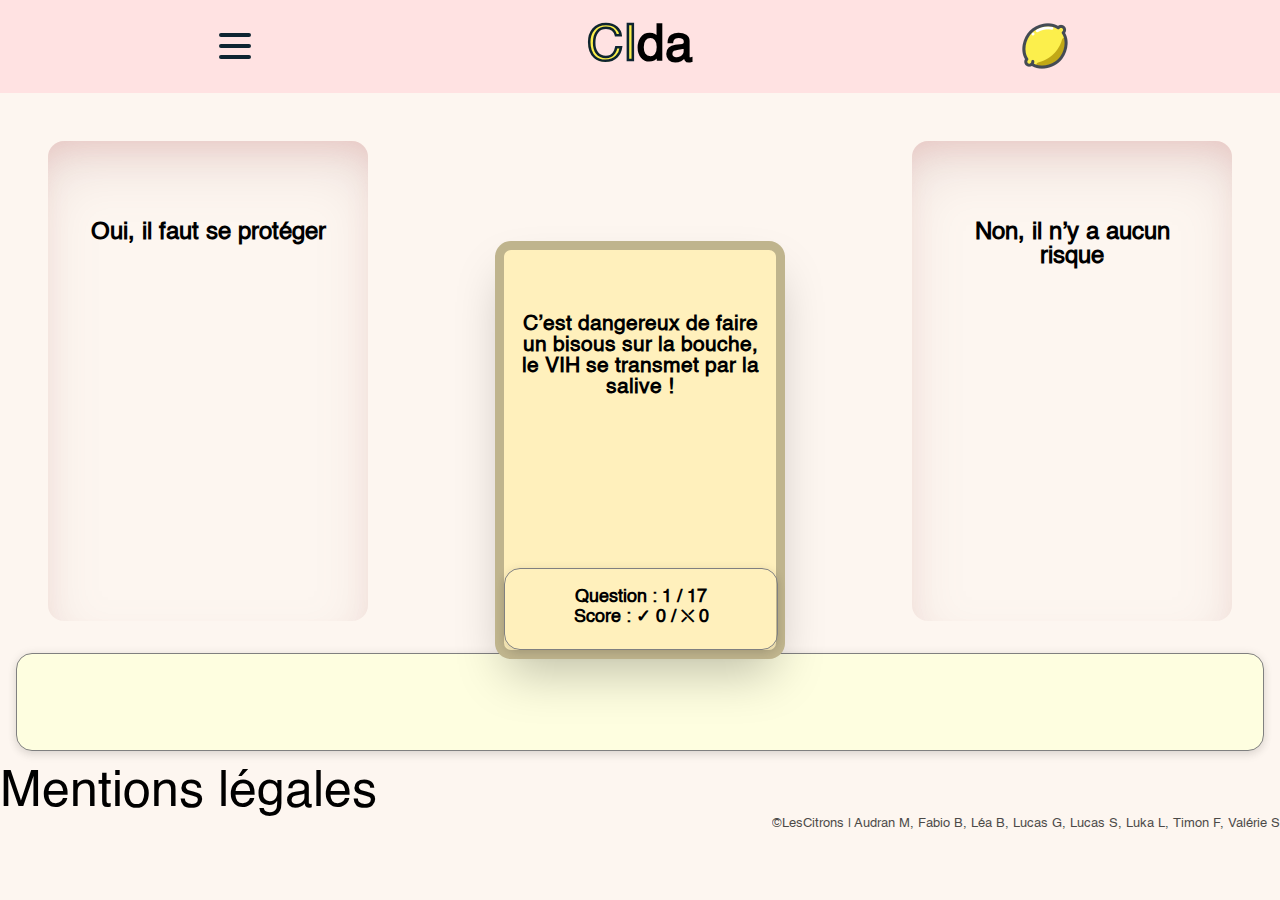
<file: nuitDeLinfo/index.html>
<!DOCTYPE html>
<html lang="fr">
  <head>
    <meta charset="utf-8"/>
    <title>CIda</title>
    <link rel="stylesheet" href="style.css"></link>
    <script type="text/javascript" src="./script.js" async></script>
 <script>
    let currentDroppable = null;

    ball.onmousedown = function(event) {

      let shiftX = event.clientX - ball.getBoundingClientRect().left;
      let shiftY = event.clientY - ball.getBoundingClientRect().top;

      ball.style.position = 'absolute';
      ball.style.zIndex = 1000;
      document.body.append(ball);

      moveAt(event.pageX, event.pageY);

      function moveAt(pageX, pageY) {
        ball.style.left = pageX - shiftX + 'px';
        ball.style.top = pageY - shiftY + 'px';
      }

      function onMouseMove(event) {
        moveAt(event.pageX, event.pageY);

        ball.hidden = true;
        let elemBelow = document.elementFromPoint(event.clientX, event.clientY);
        ball.hidden = false;

        if (!elemBelow) return;

        let droppableBelow = elemBelow.closest('.droppable');
        if (currentDroppable != droppableBelow) {
          if (currentDroppable) { // null lorsque nous étions sur un élément déposable avant cet évènement
            leaveDroppable(currentDroppable);
          }
          currentDroppable = droppableBelow;
          if (currentDroppable) { // null si nous ne n'atterrissions pas sur un élément déposable maintenant
            // (peut être a juste quitte l'objet déposable)
            enterDroppable(currentDroppable);
          }
        }
      }

      document.addEventListener('mousemove', onMouseMove);

      ball.onmouseup = function() {
        document.removeEventListener('mousemove', onMouseMove);
        ball.onmouseup = null;
      };

    };

    function enterDroppable(elem) {
      elem.style.background = 'pink';
    }

    function leaveDroppable(elem) {
      elem.style.background = '';
    }

    ball.ondragstart = function() {
      return false;
    };
  </script>
    <meta name="viewport" content="width=device-width, initial-scale=1">
    <link rel="icon" type="image/png" href="./Lemon.png" />
  </head>

  <body>
    <header>
        <nav>
            <div id="nav-container">
                <input type="checkbox" id="checkbox"/>
                    <div id="hamburger">
                        <span class="line line1"></span>
                        <span class="line line2"></span>
                        <span class="line line3"></span>
                    </div>
                    <div id="menu">
                        <ul>
                          <li><a href="index.html">Page d'accueil</a></li>
                          <li><a href="Formulaire.html">Refus Gravissime<br> des Pim's Dociles</a></li>
                          <li><a href="legal.html">Mentions Légales</a></li>
                        </ul>
                    </div>
            </div>
            <h1><a href="index.html"><span id="jaune">CI</span>da</a></h1>  
            <div id="citron"></div>
        </nav>
    </header>

    <main>
      <body>
        <div class="card">
          <div class="incard">
          </div>
          <div class="resultat">
            <div class="question">
            </div>
            <div class="score">
            </div>
          </div>
        </div>
        <div class="reponsecase">
          <div class="case" id="case1">
            <p></p>
          </div>
          <div class="case" id="case2">
            <p></p>
          </div>
          <div class="reponse">
              <p></p>
          </div>
          </div>
        </body>
    </main>
    <a href="Formulaire.html">Mentions légales</a>
    <footer>
        <p>©LesCitrons | Audran M, Fabio B, Léa B, Lucas G, Lucas S, Luka L, Timon F, Valérie S</p>
    </footer>
  </body>

</html>
</file>
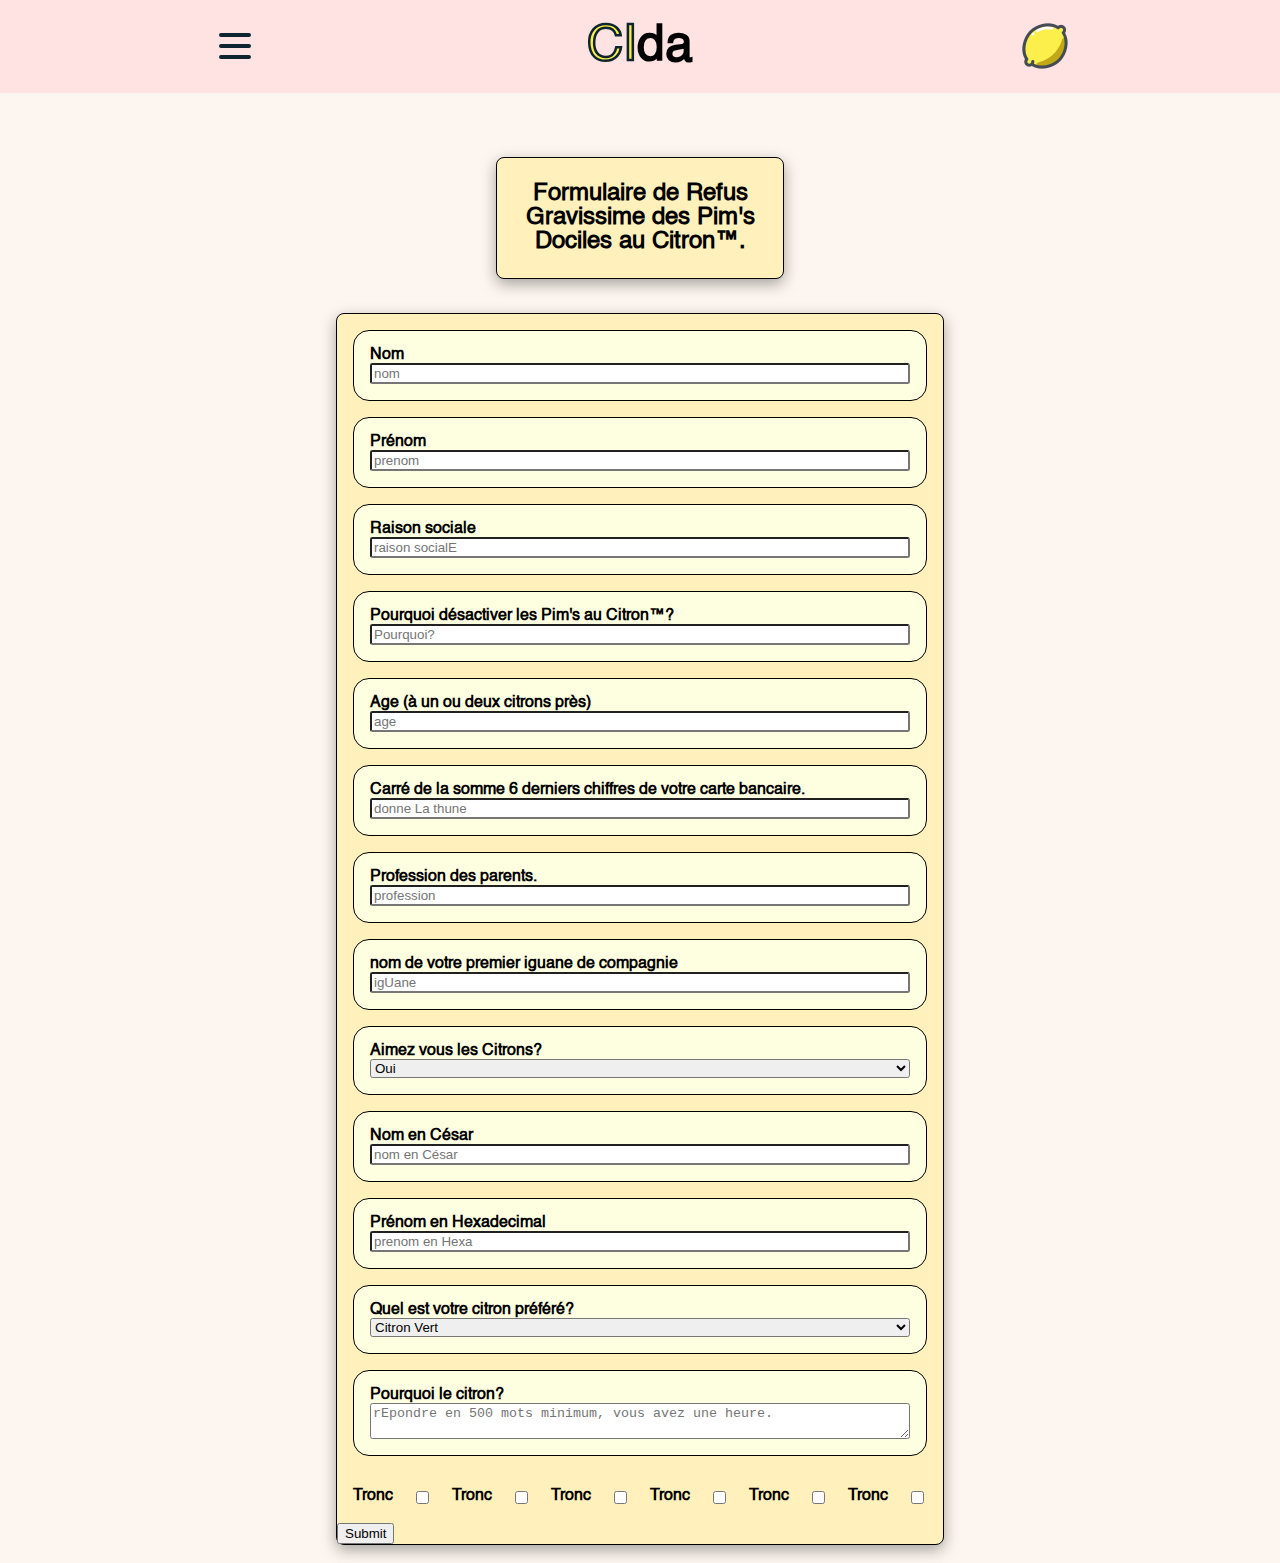
<file: nuitDeLinfo/Formulaire.html>
<!DOCTYPE html>
<html lang="fr">
  <head>
    <meta charset="utf-8"/>
    <link rel="stylesheet" type="text/css" href="style.css">
    <script type="text/javascript" src="./formulaire.js" async></script>
    <script type="text/javascript" src="./script2.js" async></script>
    <title>CIda - Contre les Tartes au Citron</title>
    <link rel="icon" type="image/png" href="./Lemon.png" />
  </head>
  <body>
    <header>
      <nav>
        <div id="nav-container">
            <input type="checkbox" id="checkbox"/>
                <div id="hamburger">
                    <span class="line line1"></span>
                    <span class="line line2"></span>
                    <span class="line line3"></span>
                </div>
                <div id="menu">
                    <ul>
                      <li><a href="index.html">Page d'accueil</a></li>
                      <li><a href="Formulaire.html">Refus Gravissime<br> des Pim's Dociles</a></li>
                      <li><a href="legal.html">Mentions Légales</a></li>
                      <div id="ball"></div>
                    </ul>
                </div>
        </div>
        
        <h1><a href="index.html"><span id="jaune">CI</span>da</a></h1>  
        <div id="citron"></div>
        
    </nav>
    </header>
    <main>
      <div id="title">
        <p>Formulaire de Refus Gravissime des Pim's Dociles au Citron&#8482.</p>
      </div>
      <div id="board">
        <form>
          <div class="survey">  
            <label for="nom" >Nom</label>
            <input type ="text"name="nom" id="nom" placeholder="nom">  
          </div>
          <div class="survey">
            <label for="prenom" >Prénom</label>
            <input type ="text"name="prenom" id="prenom" placeholder="prenom"> 
          </div>
          <div class="survey">
            <label for="raisonsoc" >Raison sociale</label>
            <input type ="text" name="raisonsoc" id="raisonsoc" placeholder="raison socialE">
          </div>
          <div class="survey">
            <label for="desactiver">Pourquoi désactiver les Pim's au Citron&#8482?</label>
            <input type ="text"name="desactiver" id="desactiver" placeholder="Pourquoi?">  
          </div>
          <div class="survey">
            <label for="age" >Age (à un ou deux citrons près)</label>
            <input type ="text"name="age" id="age" placeholder="age"> 
          </div>
          <div class="survey">
            <label for="carrecb" >Carré de la somme 6 derniers chiffres de votre carte bancaire. </label>
            <input type ="text"name="nom" id="carrecb" placeholder="donne La thune">
          </div>
          <div class="survey">
            <label for="profession" >Profession des parents. </label>
            <input type ="text"name="nom" id="profession" placeholder="profession">  
          </div>
          <div class="survey">
            <label for="iguane" >nom de votre premier iguane de compagnie</label>
            <input type ="text" name="iguane" id="iguane" placeholder="igUane">  
          </div>
          <div class="survey">
            <label for="aimercitron" > Aimez vous les Citrons?</label>
            <select id ="aimercitron" name="aimercitron">
              <option value="ouicitron">Oui</option>
              <option value="noncitron">Non, je suis intolérent au lactose</option>
            </select>
          </div>
          <div class="survey">
            <label for="nomhexa" >Nom en César </label>
            <input type ="text" name="prenomhexa " id="prenomhexa" placeholder="nom en César"> 
          </div>
          <div class="survey">  
            <label for="prenomhexa" >Prénom en Hexadecimal </label>
            <input type ="text" name="nomhexa" id="nomhexa" placeholder="prenom en Hexa">
          </div>
          <div class="survey">
            <label for="citronpref">Quel est votre citron préféré?</label>
            <select name="citronpref" id="citronpref" placeholder="citronpref">
              <option value="citronvert">Citron Vert</option>
              <option value="citronjaune">Citron Jaune</option>
              <option value="keithlemon">Keith Lemon</option>
            </select>
          </div>
          <div class="survey">
            <label for="pourquoilecitron">Pourquoi le citron? </label>
            <textarea id="pourquoilecitron" name="pourquoilecitron" placeholder="rEpondre en 500 mots minimum, vous avez une heure."></textarea>
          </div>
          <div id="tickbox">
            <label for="tronc">Tronc</label>
            <input type="checkbox" id="tronc" name ="tronc">
            <label for="look">Tronc</label>
            <input type="checkbox" id="look" name ="look">
            <label for="at">Tronc</label>
            <input type="checkbox" id="at" name ="at">
            <label for="the">Tronc</label>
            <input type="checkbox" id="the" name ="the">
            <label for="placeholders">Tronc</label>
            <input type="checkbox" id="placeholders" name ="placeholders">
            <label for="lestrucsenunan">Tronc</label>
            <input type="checkbox" id="lestrucsenunan" name ="lestrucsenunan">
          </div>
          <button>Submit</button>
        </form>
      </div>
    </main>
  </body>
</html>
</file>
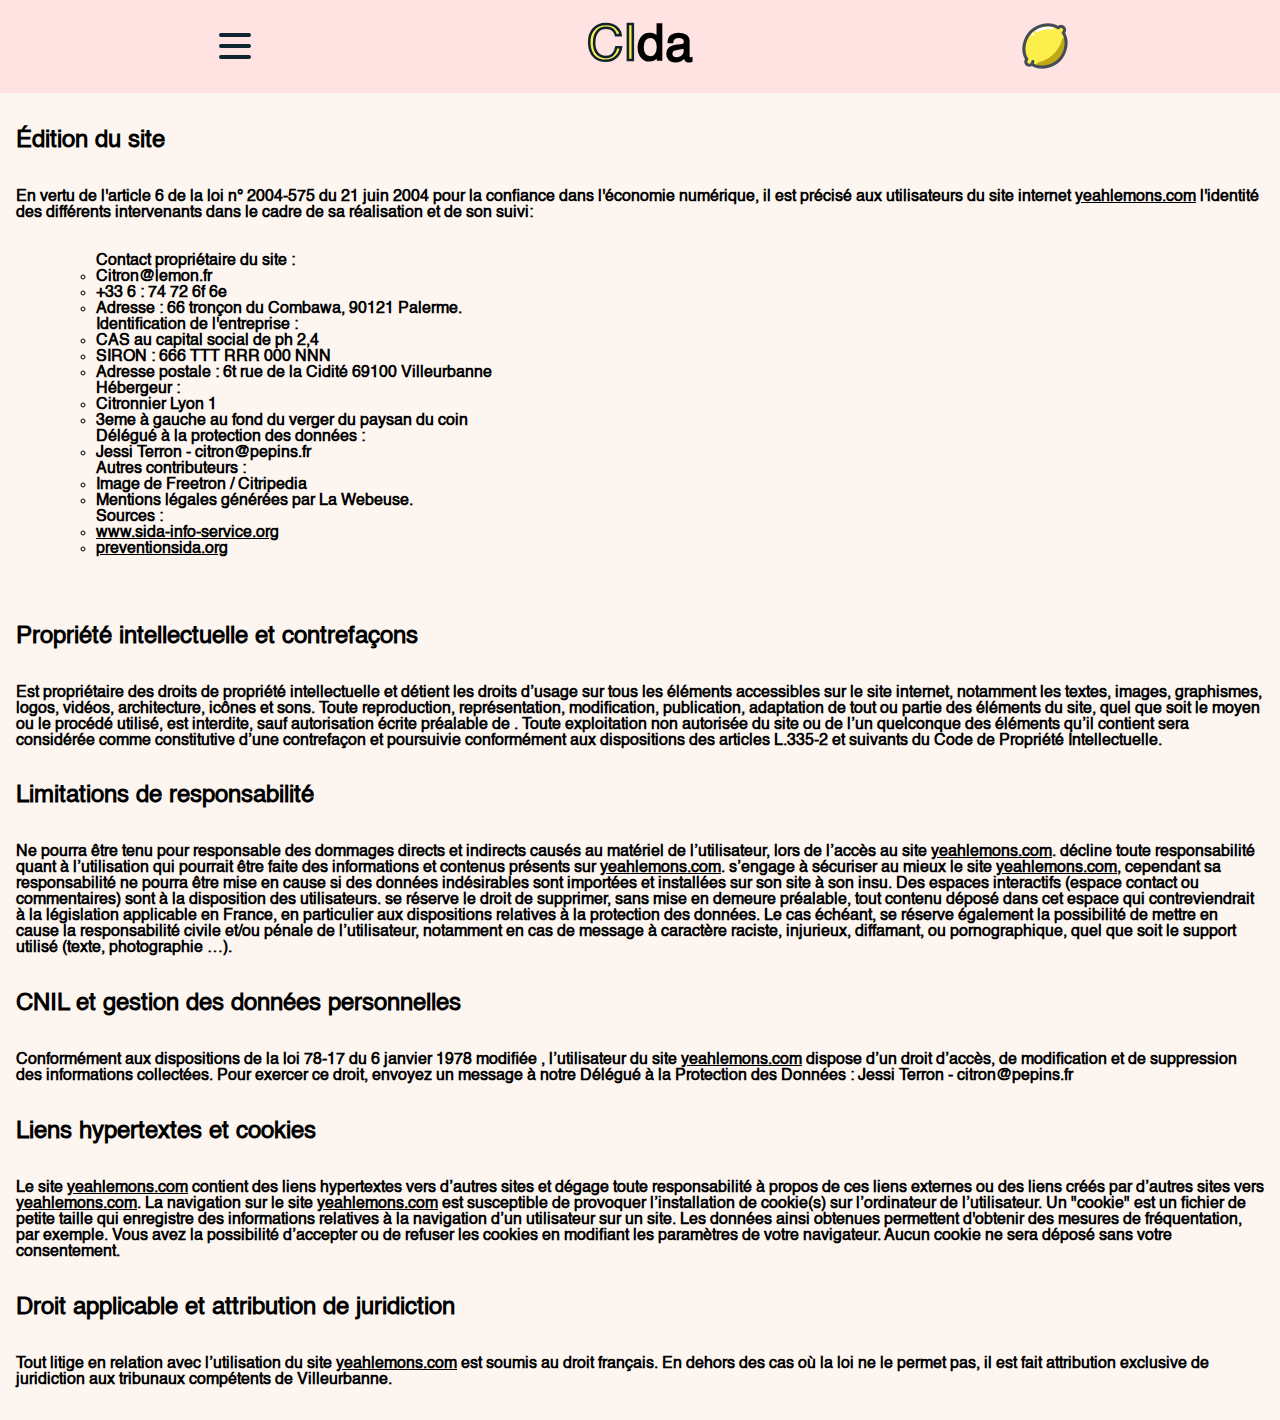
<file: nuitDeLinfo/legal.html>
<!DOCTYPE html>
<html lang="fr">
  <head>
    <meta charset="utf-8"/>
    <title>CIda</title>
    <link rel="stylesheet" href="style.css"></link>
    <script type="text/javascript" src="./script.js" async></script>
    <meta name="viewport" content="width=device-width, initial-scale=1">
    <link rel="icon" type="image/png" href="./Lemon.png" />
  </head>

  <body>
    <header>
        <nav>
            <div id="nav-container">
                <input type="checkbox" id="checkbox"/>
                    <div id="hamburger">
                        <span class="line line1"></span>
                        <span class="line line2"></span>
                        <span class="line line3"></span>
                    </div>
                    <div id="menu">
                        <ul>
                            <li><a href="index.html">Page d'accueil</a></li>
                            <li><a href="Formulaire.html">Refus Gravissime<br> des Pim's Dociles</a></li>
                            <li><a href="legal.html">Mentions Légales</a></li>
                        </ul>
                    </div>
            </div>
            <h1><a href="index.html"><span id="jaune">CI</span>da</a></h1>  
            <div id="citron"></div>
        </nav>
    </header>

    <main>
        <h2>Édition du site</h2>
        <p id="legal">En vertu de l'article 6 de la loi n° 2004-575 du 21 juin 2004 pour la confiance dans
            l'économie
            numérique, il est précisé aux utilisateurs du site internet <a href="http://yeahlemons.com/"id="legale">yeahlemons.com</a> l'identité des
            différents intervenants dans le cadre de sa réalisation et de son suivi:
        <ul>
            <ul>
                Contact propriétaire du site :
                
                <li> Citron@lemon.fr </li>
                <li> +33 6 : 74 72 6f 6e </li>
                <li> Adresse : 66 tronçon du Combawa, 90121 Palerme.</li>

            </ul>
            <ul> Identification de l'entreprise : <li> CAS au capital social de ph 2,4 </li>
                <li> SIRON : 666 TTT RRR 000 NNN </li>
                <li> Adresse postale : 6t rue de la Cidité 69100 Villeurbanne</li>
            </ul>
            <ul>
                Hébergeur : <li> Citronnier Lyon 1 </li> <li> 3eme à gauche au fond du verger du paysan du coin </li> </ul>
            <ul>
                Délégué à la protection des données : <li> Jessi Terron - citron@pepins.fr </li></ul>
            <ul> Autres contributeurs :
                <li> Image de Freetron / Citripedia </li>
                <li> Mentions légales générées par La Webeuse.</li>
            </ul>
            <ul> Sources :
                <li>  <a href="https://www.sida-info-service.org/"id="legale">www.sida-info-service.org</a></li>
                <li>  <a href="https://preventionsida.org"id="legale">preventionsida.org</a></li>
            </ul>
        </ul>
        </p>

        <h2>Propriété intellectuelle et contrefaçons</h2>
        <p id="legal">Est propriétaire des droits de propriété intellectuelle et détient les droits d’usage sur tous
            les
            éléments accessibles sur le site internet, notamment les textes, images, graphismes, logos, vidéos,
            architecture, icônes et sons.
            Toute reproduction, représentation, modification, publication, adaptation de tout ou partie des éléments
            du site, quel que soit le moyen ou le procédé utilisé, est interdite, sauf autorisation écrite préalable
            de .
            Toute exploitation non autorisée du site ou de l’un quelconque des éléments qu’il contient sera
            considérée comme constitutive d’une contrefaçon et poursuivie conformément aux dispositions des articles
            L.335-2 et suivants du Code de Propriété Intellectuelle. 
        </p>
        <h2>Limitations de responsabilité</h2>
        <p id="legal">Ne pourra être tenu pour responsable des dommages directs et indirects causés au matériel de
            l’utilisateur, lors de l’accès au site <a href="http://yeahlemons.com/"id="legale">yeahlemons.com</a>.
            décline toute responsabilité quant à l’utilisation qui pourrait être faite des informations et contenus
            présents sur <a href="http://yeahlemons.com/"id="legale">yeahlemons.com</a>.
            s’engage à sécuriser au mieux le site <a href="http://yeahlemons.com/"id="legale">yeahlemons.com</a>, cependant sa responsabilité ne pourra
            être mise en cause si des données indésirables sont importées et installées sur son site à son insu.
            Des espaces interactifs (espace contact ou commentaires) sont à la disposition des utilisateurs. se
            réserve le droit de supprimer, sans mise en demeure préalable, tout contenu déposé dans cet espace qui
            contreviendrait à la législation applicable en France, en particulier aux dispositions relatives à la
            protection des données.
            Le cas échéant, se réserve également la possibilité de mettre en cause la responsabilité civile et/ou
            pénale de l’utilisateur, notamment en cas de message à caractère raciste, injurieux, diffamant, ou
            pornographique, quel que soit le support utilisé (texte, photographie …).
        </p>
        <h2>CNIL et gestion des données personnelles</h2>
        <p id="legal">Conformément aux dispositions de la loi 78-17 du 6 janvier 1978
                modifiée , l’utilisateur du site <a href="http://yeahlemons.com/"id="legale">yeahlemons.com</a> dispose d’un droit d’accès, de
            modification et de suppression des informations collectées. Pour exercer ce droit, envoyez un message à
            notre Délégué à la Protection des Données : Jessi Terron - citron@pepins.fr </p>
        <h2>Liens hypertextes et cookies</h2>
        <p id="legal">Le site <a href="http://yeahlemons.com/"id="legale">yeahlemons.com</a> contient des liens hypertextes vers d’autres sites et dégage
            toute
            responsabilité à propos de ces liens externes ou des liens créés par d’autres sites vers
            <a href="http://yeahlemons.com/"id="legale">yeahlemons.com</a>.
            La navigation sur le site <a href="http://yeahlemons.com/"id="legale">yeahlemons.com</a> est susceptible de provoquer l’installation de
            cookie(s) sur l’ordinateur de l’utilisateur.
            Un "cookie" est un fichier de petite taille qui enregistre des informations relatives à la navigation
            d’un utilisateur sur un site. Les données ainsi obtenues permettent d'obtenir des mesures de
            fréquentation, par exemple.
            Vous avez la possibilité d’accepter ou de refuser les cookies en modifiant les paramètres de votre
            navigateur. Aucun cookie ne sera déposé sans votre consentement.
        </p>
        <h2>Droit applicable et attribution de juridiction</h2>
        <p class="finDePage">Tout litige en relation avec l’utilisation du site <a href="http://yeahlemons.com/"id="legale">yeahlemons.com</a> est soumis
            au droit français.
            En dehors des cas où la loi ne le permet pas, il est fait attribution exclusive de juridiction aux
            tribunaux compétents de Villeurbanne.</p>
    </div>

    </main>
</file>
<file: nuitDeLinfo/style.css>
#ball{
    background-image: url('eco.png');
    cursor: pointer;
    width: 80px;
    height: 80px;
}


@font-face {
    font-family: 'Helvetica';
    src: url('./helveticaBold.ttf');
}

body{
    height: 100vh;
    width: 100vw;
    margin: 0;
    background-color: #FDF6F0;  
    user-select: none;
    font-family: 'Helvetica';
}

main{
    display: flex;
    flex-direction: column;
    justify-content: center;
    color: rgb(0, 0, 0);
    font-family: helvetica;
    font-weight: bold;
}

footer p{
    margin: 0;
    text-align: right;
    font-size: small;
    opacity: 70%;
}

#board, #title{
    margin: 2em 20em 0.1em 20em;
    background-color:#fff0bc;
    border-radius: 0.5rem;
    display: flex;
    flex-direction: column;
    box-shadow: rgba(0, 0, 0, 0.35) 0px 5px 15px;
    border : 0.5px solid black;
}

input, select, textarea{
    border-radius: 0.2em;
}

.survey{
    border-radius: 1em;
    background-color: #fefee0;
    margin: 1em;    
    border: 0.5px solid black;
}

#title{
    font-size:1.5em;
    text-align: center;
}


#tickbox{
    padding: 1rem;
    display: flex;
    justify-content: space-between;
}

.survey{
    padding: 1rem;
    display: flex;
    flex-direction: column;
}

header{
    background-color: #FFE2E2;
}

.reponsecase {
    display: grid;
    grid-template-columns: 1fr 2fr 1fr;
}
    

.case {
    padding-left: 1rem;
    padding-right: 1rem;
    margin: 2rem;
    width: 18rem;
    height: 30rem;
    border-radius: 1rem;
    box-shadow: rgba(164, 129, 129, 0.25) 0px 30px 60px -12px inset, rgba(247, 132, 132, 0.3) 0px 18px 36px -18px inset;
}

#case2{
    grid-column-start: 3;
}

.case p{
    text-align: center;
    margin-top: 5rem;
    margin-left: 1rem;
    margin-right: 1rem;
    font-size: 1.5rem;
}

.reponse p{
    text-align: center;
    margin-top: 1rem;
    margin-left: 1rem;
    margin-right: 1rem;
    font-size: 1.2rem;
}

.card {
    position: absolute;
    padding-left: 1rem;
    padding-right: 1rem;
    width: 15rem;
    height: 25rem;
    border-radius: 1rem;
    border: 0.6rem rgba(0, 0, 0, 0.25) solid;
    box-shadow: rgba(0, 0, 0, 0.25) 0px 25px 50px -12px;
    background-color: #fff0bc;
    
}

.incard{
    font-size: 1.3rem;
    text-align: center;
    margin-top: 4rem;
}
.resultat{
    font-size: 1.1rem;
    position: absolute;
    bottom: 0;
    left: 0;
    width: 100%;
    height: 5rem;
    border-radius: 1rem ;
    border: 0.01rem solid grey;
    box-shadow: rgba(0, 0, 0, 0.1) 0px 1px 10px 0px, rgba(0, 0, 0, 0.06) 0px 5px 10px 0px;
}

.resultat div{
    text-align: center;
}

.resultat div:first-child{
    margin-top: 1.2rem;
    vertical-align: center;
}

.reponse {
    background-color: #fefee0;
    grid-column: span 3;
    height: 6rem;
    border-radius: 1rem ;
    border: 0.01rem solid grey;
    box-shadow: rgba(0, 0, 0, 0.1) 0px 1px 10px 0px, rgba(0, 0, 0, 0.06) 0px 5px 10px 0px;
}

#legale{
font-size: 1rem;  
text-decoration: underline;  

}

nav {
    display: grid;
    grid-template: 1fr / 1fr 1fr 1fr;
    padding-left: 2rem;
    padding-right: 2rem;
}

#nav-container #checkbox {
    position: absolute;
    display: block;
    height: 100px;
    width: 33vw;
    top: 20px;
    left: 20px;
    z-index: 5;
    opacity: 0;
    cursor: pointer;
}

#hamburger {
    display: block;
    height: 26px;
    width: 32px;
    top: 17px;
    left: 20px;
    z-index: 2;
    display: flex;
    flex-direction: column;
    justify-content: space-between;
}

#nav-container .line {
    display: block;
    height: 4px;
    width: 100%;
    border-radius: 10px;
    background: #0e2431;
    z-index:1000;
}
  
#nav-container  .line1 {
    transform-origin: 0% 0%;
    transition: transform 0.4s ease-in-out;
}
  
#nav-container .line2 {
    transition: transform 0.2s ease-in-out;
}
  
#nav-container .line3 {
    transform-origin: 0% 100%;
    transition: transform 0.4s ease-in-out;
}

#nav-container input[type="checkbox"]:checked ~ #hamburger .line1 {
    transform: rotate(45deg);
}

#nav-container input[type="checkbox"]:checked ~ #hamburger .line2 {
    transform: scaleY(0);
}

#nav-container input[type="checkbox"]:checked ~ #hamburger .line3 {
    transform: rotate(-45deg);
}

#nav-container input[type="checkbox"]:checked ~ {
    display: none;
}

#menu{
    position: absolute;
    top: 0px;
    left: -1000px;
    transition: transform 0.4s ease-in-out;
    font-size: 60px;
    background: rgba(255, 226, 226, 0.90);
    list-style-type: none;
    padding-right: 1em;
    height: 100vh;
    border-radius: 0 0 10% 0;
}

#menu ul li{
    list-style-type: none;
    padding: .6em;
}

#nav-container input[type="checkbox"]:checked ~ #menu {
    transform: translateX(1000px);
}

#checkbox{
    display: none;
}

main{
    padding: 1rem;
}

h1{
    justify-self: center;
}

a{
    text-decoration: none;
    color:rgb(0, 0, 0);
    font-size: 50px;
}

#nav-container{
    align-self: center;
    justify-self: center;
}

#jaune{
    color: rgb(252, 239, 76);
    -webkit-text-stroke: #0e2431 1px;
}

#citron
{
    justify-self: center;
    align-self: center;
    background-image: url('img/citron.png');
    height: 4rem;
    width: 4rem;
}

#citron:hover
{
    background-image: url('img/citron_ombragé.png');
}

#citron:hover::after{
    position: absolute;
    content: "Six Troncs et le refus des Pim's Citron";
    font-weight: bold;
    top: 70px;
    -webkit-text-stroke: #0e2431 0.25px;
    color: rgb(252, 239, 76);
    
 
}

@media (max-width: 700px) {
    header{
        padding-bottom: 2.5em;
    }

    #menu{
        font-size: 3em;
    }


}
</file>
